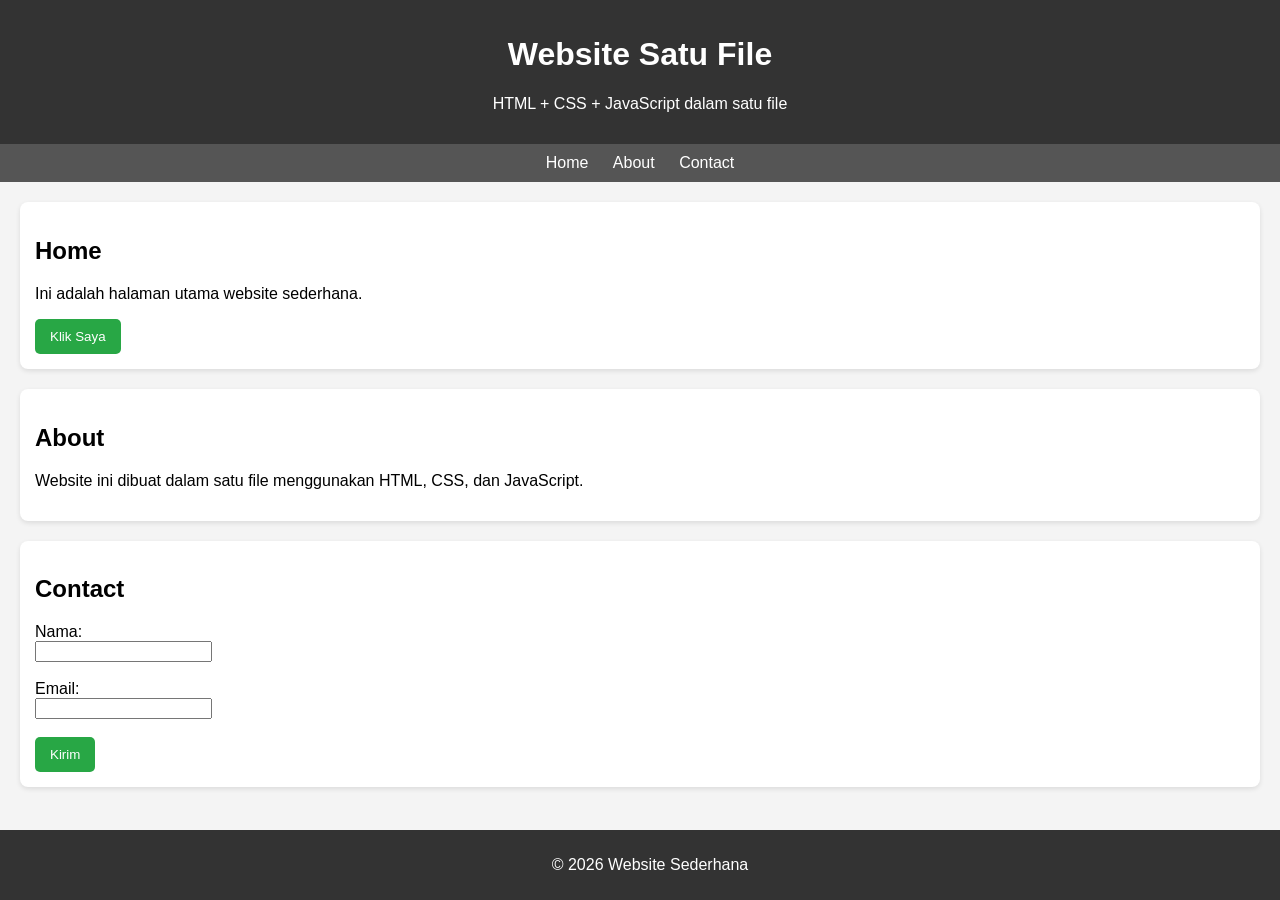
<file: index.html>
<!DOCTYPE html>
<!-- ini ngasih tau browser kalau file ini pakai HTML versi terbaru (HTML5) -->

<html lang="id"> 
<!-- tag pembungkus seluruh halaman HTML, lang="id" berarti bahasa utama indonesia -->

<head>
  <!-- bagian head berisi konfigurasi halaman, tidak tampil langsung di website -->

  <meta charset="UTF-8">
  <!-- menentukan encoding karakter supaya semua teks terbaca normal -->

  <meta name="viewport" content="width=device-width, initial-scale=1.0">
  <!-- mengatur tampilan supaya responsif di hp dan berbagai ukuran layar -->

  <title>Website Sederhana</title>
  <!-- judul halaman yang muncul di tab browser -->

<style>
  /* 
    tag style digunakan untuk menuliskan CSS langsung di HTML
    berfungsi untuk mengatur tampilan seperti warna, font, dan layout
  */

  body {
    font-family: Arial, sans-serif; 
    /* font utama halaman */

    margin: 0;  
    /* menghilangkan margin default browser */

    background: #f4f4f4; 
    /* warna latar belakang halaman */
  }

  header {
    background: #333; 
    /* warna background header */

    color: white; 
    /* warna teks */

    padding: 15px; 
    /* jarak dalam header */

    text-align: center; 
    /* posisi teks di tengah */
  }

  nav {
    background: #555; 
    /* warna background navbar */

    padding: 10px; 
    /* jarak dalam navbar */

    text-align: center; 
    /* posisi menu di tengah */
  }

  nav a {
    color: white; 
    /* warna teks link */

    margin: 0 10px; 
    /* jarak antar link */

    text-decoration: none; 
    /* menghilangkan garis bawah */
  }

  nav a:hover {
    text-decoration: underline; 
    /* efek saat mouse diarahkan */
  }

  main {
    padding: 20px; 
    /* jarak isi konten utama */
  }

  section {
    margin-bottom: 20px; 
    /* jarak antar section */

    background: white; 
    /* background section */

    padding: 15px; 
    /* jarak isi section */

    border-radius: 8px; 
    /* sudut melengkung */

    box-shadow: 0 2px 5px rgba(0,0,0,0.1); 
    /* bayangan ringan */
  }

  footer {
    background: #333; 
    /* warna background footer */

    color: white; 
    /* warna teks */

    text-align: center; 
    /* posisi teks */

    padding: 10px; 
    /* jarak dalam footer */

    position: fixed; 
    /* posisi tetap di layar */

    bottom: 0; 
    /* ditempel di bagian bawah */

    width: 100%; 
    /* lebar penuh */
  }

  button {
    padding: 10px 15px; 
    /* ukuran tombol */

    background: #28a745; 
    /* warna tombol */

    color: white; 
    /* warna teks */

    border: none; 
    /* tanpa border */

    border-radius: 5px; 
    /* sudut membulat */

    cursor: pointer; 
    /* kursor berubah jadi pointer saat diarahkan */
  }
</style>
</head>

<body>
<!-- body adalah isi utama website, semua yang terlihat user ada di sini -->

<header>
  <!-- header adalah bagian atas website, biasanya berisi judul atau deskripsi -->

  <h1>Website Satu File</h1>
  <!-- h1 adalah heading utama (judul terbesar dan paling penting) -->

  <p>HTML + CSS + JavaScript dalam satu file</p>
  <!-- p digunakan untuk menampilkan teks/paragraf -->
</header>

<nav>
  <!-- nav digunakan untuk menu navigasi antar bagian halaman -->

  <a href="#home">Home</a>
  <!-- a (anchor) adalah link, href mengarah ke id tertentu -->

  <a href="#about">About</a>
  <!-- link ke section about -->

  <a href="#contact">Contact</a>
  <!-- link ke section contact -->
</nav>

<main>
  <!-- main adalah area konten utama halaman -->

  <section id="home">
    <!-- section digunakan untuk membagi konten menjadi beberapa bagian -->

    <h2>Home</h2>
    <!-- h2 adalah sub judul (di bawah h1) -->

    <p>Ini adalah halaman utama website sederhana.</p>

    <button onclick="tampilkanPesan()">Klik Saya</button>
    <!-- button adalah tombol, onclick untuk menjalankan fungsi javascript saat diklik -->
  </section>

  <section id="about">
    <!-- section untuk bagian tentang -->

    <h2>About</h2>
    <p>Website ini dibuat dalam satu file menggunakan HTML, CSS, dan JavaScript.</p>
  </section>

  <section id="contact">
    <!-- section untuk bagian kontak -->

    <h2>Contact</h2>

    <form onsubmit="kirimForm(event)">
      <!-- form digunakan untuk input data user -->

      <label>Nama:</label><br>
      <!-- label adalah teks penjelas untuk input -->

      <input type="text" id="nama" required><br><br>
      <!-- input text untuk isi nama, required berarti wajib diisi -->

      <label>Email:</label><br>
      <!-- label untuk email -->

      <input type="email" required><br><br>
      <!-- input email untuk validasi format email -->

      <button type="submit">Kirim</button>
      <!-- tombol submit untuk mengirim data form -->
    </form>
  </section>
</main>

<footer>
  <!-- footer adalah bagian bawah website, biasanya isi copyright -->

  <p>&copy; 2026 Website Sederhana</p>
</footer>

<script>
  // tag script digunakan untuk menulis javascript agar website bisa interaktif

  function tampilkanPesan() {
    // fungsi ini dijalankan saat tombol diklik
    alert("Halo! Ini JavaScript dalam satu file.");
  }

  function kirimForm(event) {
    // fungsi ini dijalankan saat form dikirim

    event.preventDefault();
    // mencegah reload halaman

    const nama = document.getElementById("nama").value;
    // mengambil nilai dari input nama

    alert("Terima kasih, " + nama + "! Pesan Anda terkirim.");
    // menampilkan pesan ke user
  }
</script>

</body>
</html>
</file>
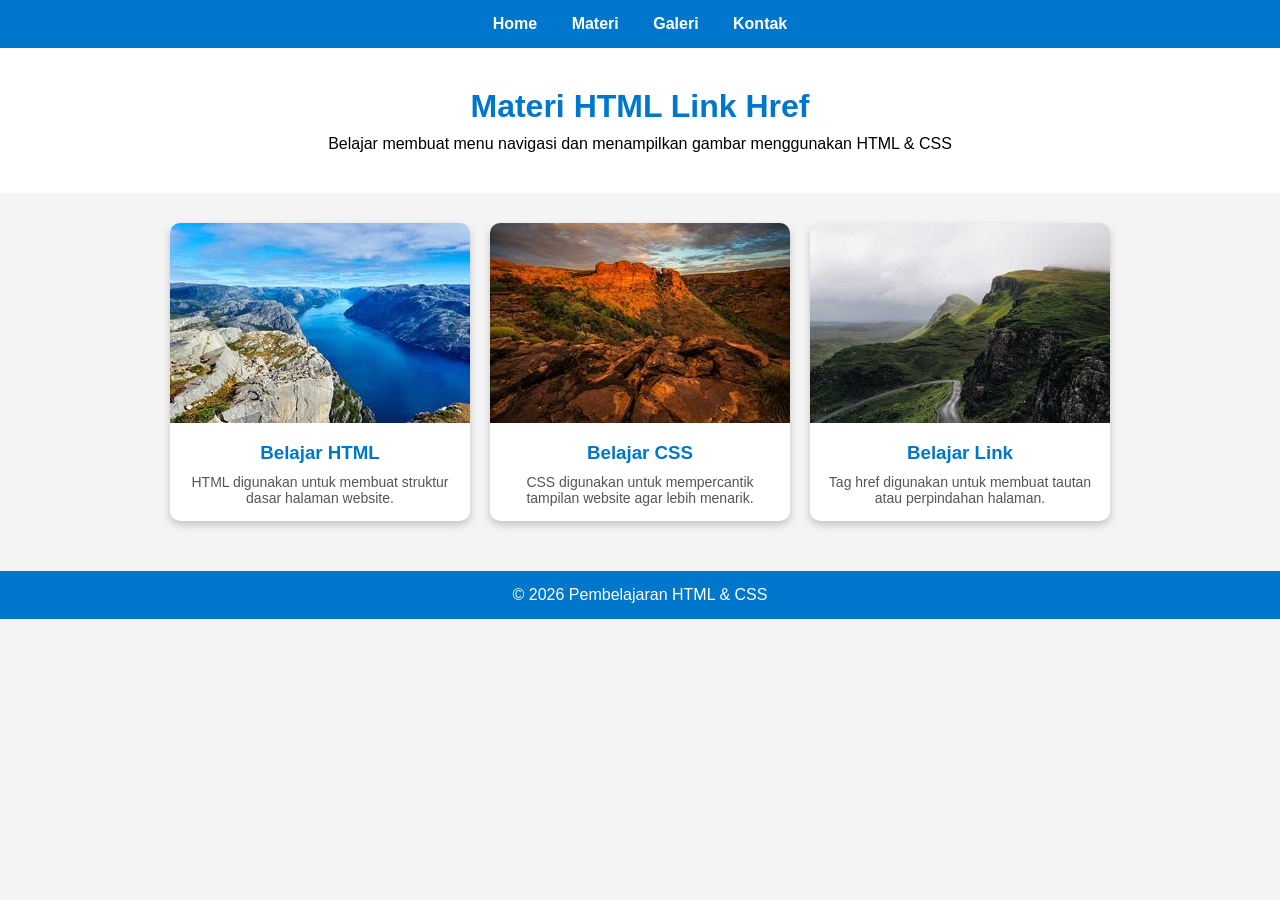
<file: Tugas_Praktek_Tanggal_11-mei-2026/index.html>
<!DOCTYPE html>
<html lang="id">
<head>
  <meta charset="UTF-8" />
  <meta name="viewport" content="width=device-width, initial-scale=1.0"/>
  <title>Materi Link Href</title>
  <!-- Tugasnya untuk mempercantik semua isi dari website -->
  <style> 
  /* Ini untuk tampilan default browser */
    *{
      margin: 0;
      padding: 0;
      box-sizing: border-box;
      font-family: Arial, Helvetica, sans-serif;
    }
    /* Kalau ini untuk body */
    body{
      background-color: #f4f4f4;
    }

    /* Navbar */
    nav{
      background-color: #0077cc;
      padding: 15px;
      text-align: center;
    }

    nav a{
      color: white;
      text-decoration: none;
      margin: 0 15px;
      font-weight: bold;
      transition: 0.3s;
    }

    nav a:hover{
      color: yellow;
    }

    /* Jika Ada <div class="header">, <div class="container">, <div class="card">, <div class="card-content">, dan <footer> maka didalam styling di css harus diawali dengan titik */
    /* Header */
    .header{
      text-align: center;
      padding: 40px 20px;
      background-color: white;
    }

    .header h1{
      color: #0077cc;
      margin-bottom: 10px;
    }

    /* Container Gambar */
    .container{
      display: flex;
      justify-content: center;
      gap: 20px;
      flex-wrap: wrap;
      padding: 30px;
    }

    .card{
      background-color: white;
      width: 300px;
      border-radius: 10px;
      overflow: hidden;
      box-shadow: 0 4px 8px rgba(0,0,0,0.2);
      transition: 0.3s;
    }

    .card:hover{
      transform: translateY(-5px);
    }

    .card img{
      width: 100%;
      height: 200px;
      object-fit: cover;
    }

    .card-content{
      padding: 15px;
      text-align: center;
    }

    .card-content h3{
      margin-bottom: 10px;
      color: #0077cc;
    }

    .card-content p{
      font-size: 14px;
      color: #555;
    }

    footer{
      text-align: center;
      padding: 15px;
      background-color: #0077cc;
      color: white;
      margin-top: 20px;
    }
  </style>
</head>

<body>

  <!-- ini berfungsi untuk membuat sebuah tampilan navigation bar diatas websitenya -->
  <nav>
    <a href="#">Home</a> <!-- Tugas a itu hanya mengirim atau memindahkan tampilan ke tampilan yang dituju, semisalnya <a href="home.html">Home</a> maka nanti jika pengguna mengklik Home, akan tertuju ke halaman home  -->
    <a href="#">Materi</a>
    <a href="#">Galeri</a>
    <a href="#">Kontak</a>
  </nav>

  <!-- Nah ini berfungsi untuk tampilan header, dibawah dari navigation bar -->
  <div class="header">
    <h1>Materi HTML Link Href</h1> 
    <p>Belajar membuat menu navigasi dan menampilkan gambar menggunakan HTML & CSS</p>
  </div>

  <!-- Dan ini berisi content content yang ada didalam website -->
  <div class="container">

    <div class="card"> <!-- card ini berfungsi sebagai pembungkus (kantung) atau bisa disesuaikan dengan nama classnya "card", yang bertujuan untuk membuat sebuah tampilan seperti kartu yang membungkus isinya -->
      <img src="./assets/img/gambar-1.jpg" alt="Gambar 1"> <!-- Untuk img kita bisa memakai dua cara, cara 1 itu cara mengambil melalui link ( online ) seperti <img src="https://picsum.photos/id/1015/300/200" alt="Gambar 1">, dan cara kedua itu caranya mengambil melalui folder ( offline ) seperti <img src="./assets/img/gambar-1.png" alt="Gambar 1"> fungsi titik di awal itu berarti mengambil file dari folder yang sama dengan file HTML ini,lalu masuk ke folder berikutnya sesuai path yang ditulis (assets/img/...) -->
      <div class="card-content"> <!-- Kalau ini berfungsi hanya untuk membungkus tulisan tulisan yang ada di class card -->
        <h3>Belajar HTML</h3>
        <p>HTML digunakan untuk membuat struktur dasar halaman website.</p>
      </div>
    </div>

    <div class="card">
      <img src="./assets/img/gambar-2.jpg" alt="Gambar 2">
      <div class="card-content">
        <h3>Belajar CSS</h3>
        <p>CSS digunakan untuk mempercantik tampilan website agar lebih menarik.</p>
      </div>
    </div>

    <div class="card">
      <img src="./assets/img/gambar-3.jpg" alt="Gambar 3">
      <div class="card-content">
        <h3>Belajar Link</h3>
        <p>Tag href digunakan untuk membuat tautan atau perpindahan halaman.</p>
      </div>
    </div>

  </div>

  <!-- Ini adalah bagian paling bawah di website -->
  <footer>
    <p>© 2026 Pembelajaran HTML & CSS</p>
  </footer>

</body>
</html>
</file>
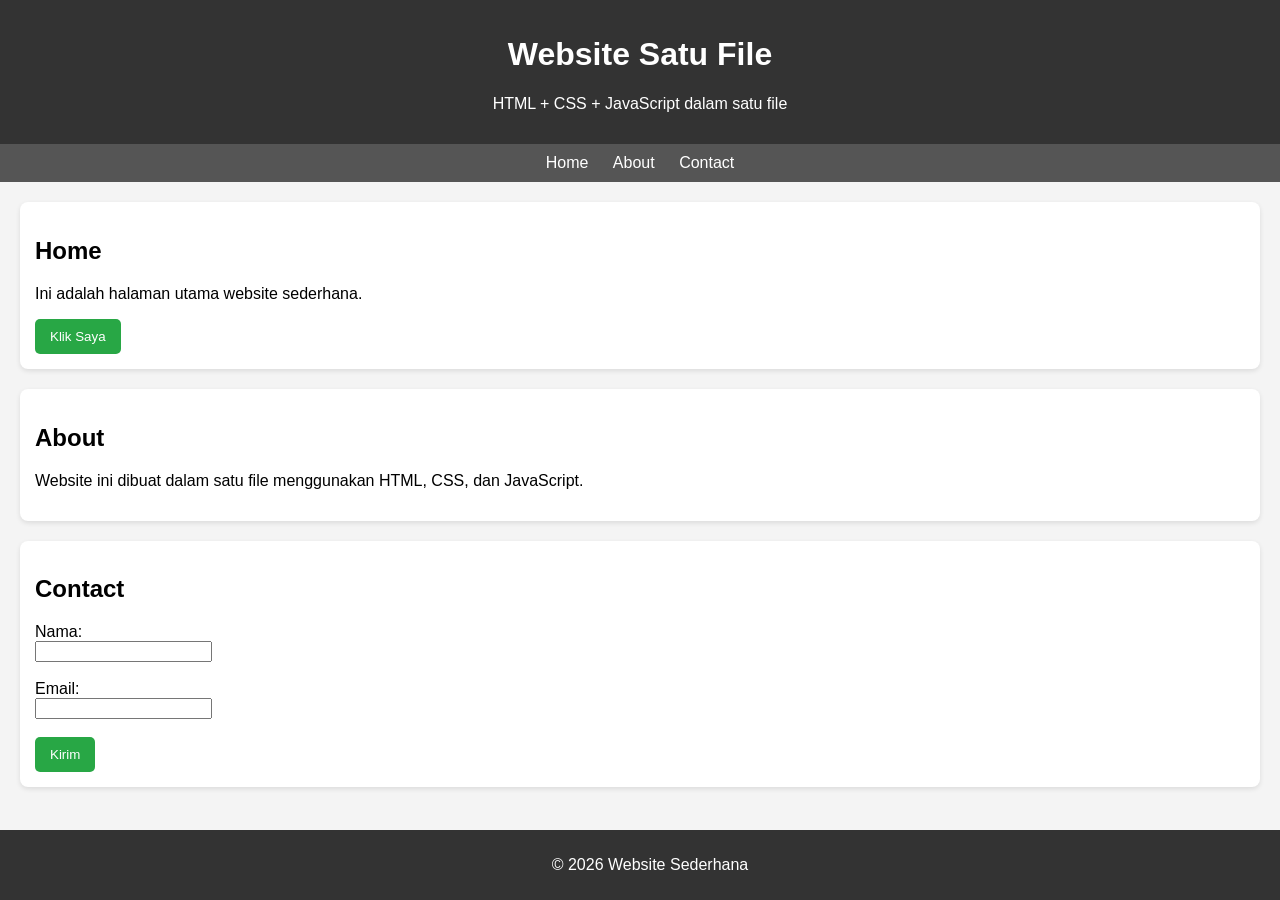
<file: Tugas_Praktek_Tanggal_8-mei-2026/index.html>
<!DOCTYPE html>
<!-- fungsinya untuk memastikan situs web tampil konsisten dan benar di berbagai browser sesuai standar HTML5, serta mencegah kesalahan tampilan (rendering). -->

<html lang="id"> 
<!-- lang="id" berarti bahasa utama indonesia -->

<head>
  <!-- bagian head berisi konfigurasi halaman, tidak tampil didalam website -->

  <meta charset="UTF-8">
  <!-- agar semua karakter dan teks terbaca normal diweb -->

  <meta name="viewport" content="width=device-width, initial-scale=1.0">
  <!-- mengatur tampilan supaya responsif di hp dan berbagai ukuran layar -->

  <title>Website Sederhana</title>
  <!-- judul halaman yang muncul di tab browser -->

<style>
  /* 
    tag style digunakan untuk menuliskan CSS langsung di HTML (inline) berfungsi untuk mengatur tampilan website */

  body {
    font-family: Arial, sans-serif; 
    /* font untuk semua halaman didalam body */

    margin: 0;  
    /* menghilangkan margin default */

    background: #f4f4f4; 
    /* warna latar belakang body */
  }

  header {
    background: #333; 
    /* untuk warna background header */

    color: white; 
    /* untuk warna teks didalam header */

    padding: 15px; 
    /* jarak dalam header */

    text-align: center; 
    /* buat posisi teks di tengah-tengah */
  }

  nav {
    background: #555; 
    /* warna background navbar */

    padding: 10px; 
    /* jarak dalam navbar */

    text-align: center; 
    /* posisi isi navbar berada di tengah */
  }

  nav a {
    color: white; 
    /* untuk warna teks link */

    margin: 0 10px; 
    /* jarak antar link */

    text-decoration: none; 
    /* menghilangkan garis bawah di tag a */
  }

  nav a:hover {
    text-decoration: underline; 
    /* efek saat mouse diarahkan ke tag a */
  }

  main {
    padding: 20px; 
    /* jarak isi dari tag main */
  }

  section {
    margin-bottom: 20px; 
    /* jarak bawah section */

    background: white; 
    /* untuk background section */

    padding: 15px; 
    /* jarak dalam section */

    border-radius: 8px; 
    /* sudut melengkung dari section */

    box-shadow: 0 2px 5px rgba(0,0,0,0.1); 
    /* bayangan dibelakang section */
  }

  footer {
    background: #333; 
    /* warna background dari footer */

    color: white; 
    /* warna teks didalam footer */

    text-align: center; 
    /* posisi teks didalam footer */

    padding: 10px; 
    /* jarak dalam footer */

    position: fixed; 
    /* posisi tetap di layar */

    bottom: 0; 
    /* ditempel di bagian bawah */

    width: 100%; 
    /* fungsinya untuk layar full horizontal */
  }

  button {
    padding: 10px 15px; 
    /* untuk ukuran tombol */

    background: #28a745; 
    /* warna tombol */

    color: white; 
    /* warna teks didalam button */

    border: none; 
    /* tidak ada border */

    border-radius: 5px; 
    /* untuk membengkokkan dari setiap sisi button */

    cursor: pointer; 
    /* kursor berubah jadi pointer saat diarahkan diatas button */
  }
</style>
</head>

<body>
<!-- body adalah isi dalem website, semua yang terlihat user ada di sini -->

<header>
  <!-- header untuk bagian atas website -->

  <h1>Website Satu File</h1>
  <!-- h1 digunakan untuk menampilkan tulisan besar -->

  <p>HTML + CSS + JavaScript dalam satu file</p>
  <!-- p digunakan untuk menampilkan paragraf -->
</header>

<nav>
  <!-- nav untuk menu navigasi yang bisa untuk pindah halaman atau page -->

  <a href="#home">Home</a>
  <!-- a href berisi link untuk mengarahkan ke id tertuju -->

  <a href="#about">About</a>
  <!-- sama seperti yang diatas -->

  <a href="#contact">Contact</a>
  <!-- sama seperti yang diatas -->
</nav>

<main>
  <!-- ini berisi sebuah beberapa konten setelah header -->

  <section id="home">
    <!-- disini section digunakan untuk membagi konten menjadi beberapa bagian, Disini section untuk home -->

    <h2>Home</h2>
    <!-- h2 adalah tulisan besar dibawah h1 ( jadi ga terlalu besar seperti h1 ) -->

    <p>Ini adalah halaman utama website sederhana.</p>

    <button onclick="tampilkanPesan()">Klik Saya</button>
    <!-- tombol, dengan function onclick yang berfungsi untuk menjalankan fungsi javascript saat diklik -->
  </section>

  <section id="about">
    <!-- disini section digunakan untuk membagi konten menjadi beberapa bagian, Disini section untuk tentang -->

    <h2>About</h2>
    <p>Website ini dibuat dalam satu file menggunakan HTML, CSS, dan JavaScript.</p>
  </section>

  <section id="contact">
    <!-- disini section digunakan untuk membagi konten menjadi beberapa bagian, Disini section untuk kontak -->

    <h2>Contact</h2>

    <form onsubmit="kirimForm(event)">
      <!-- form digunakan untuk input data dari pengguna atau user -->

      <label>Nama:</label><br>
      <!-- ini untuk teks penjelas diatas input -->

      <input type="text" id="nama" required><br><br>
      <!-- input text untuk isi nama, yang wajid diisi karena ada required -->

      <label>Email:</label><br>
      <!-- ini untuk teks penjelas diatas input -->

      <input type="email" required><br><br>
      <!-- input email untuk format email -->

      <button type="submit">Kirim</button>
      <!-- untuk mengirim data dari form yang diisi oleh pengguna -->
    </form>
  </section>
</main>

<footer>
  <!-- footer adalah bagian bawah website -->

  <p>&copy; 2026 Website Sederhana</p>
</footer>

<script>
  // tag script digunakan untuk menulis javascript

  function tampilkanPesan() {
    // fungsi ini dijalankan saat tombol <button onclick="tampilkanPesan()">Klik Saya</button> diklik
    alert("Halo! Ini JavaScript dalam satu file.");
  }

  function kirimForm(event) {
    // fungsi ini berjalan saat form dikirim

    event.preventDefault();
    // mencegah halaman reload

    const nama = document.getElementById("nama").value;
    // tujuannya mengambil value "nama" yang ada dihtml untuk masuk ke const nama

    alert("Terima kasih, " + nama + "! Pesan Anda terkirim.");
    // menampilkan alert yang ada di atas yang berisi pesan
  }
</script>

</body>
</html>
</file>
